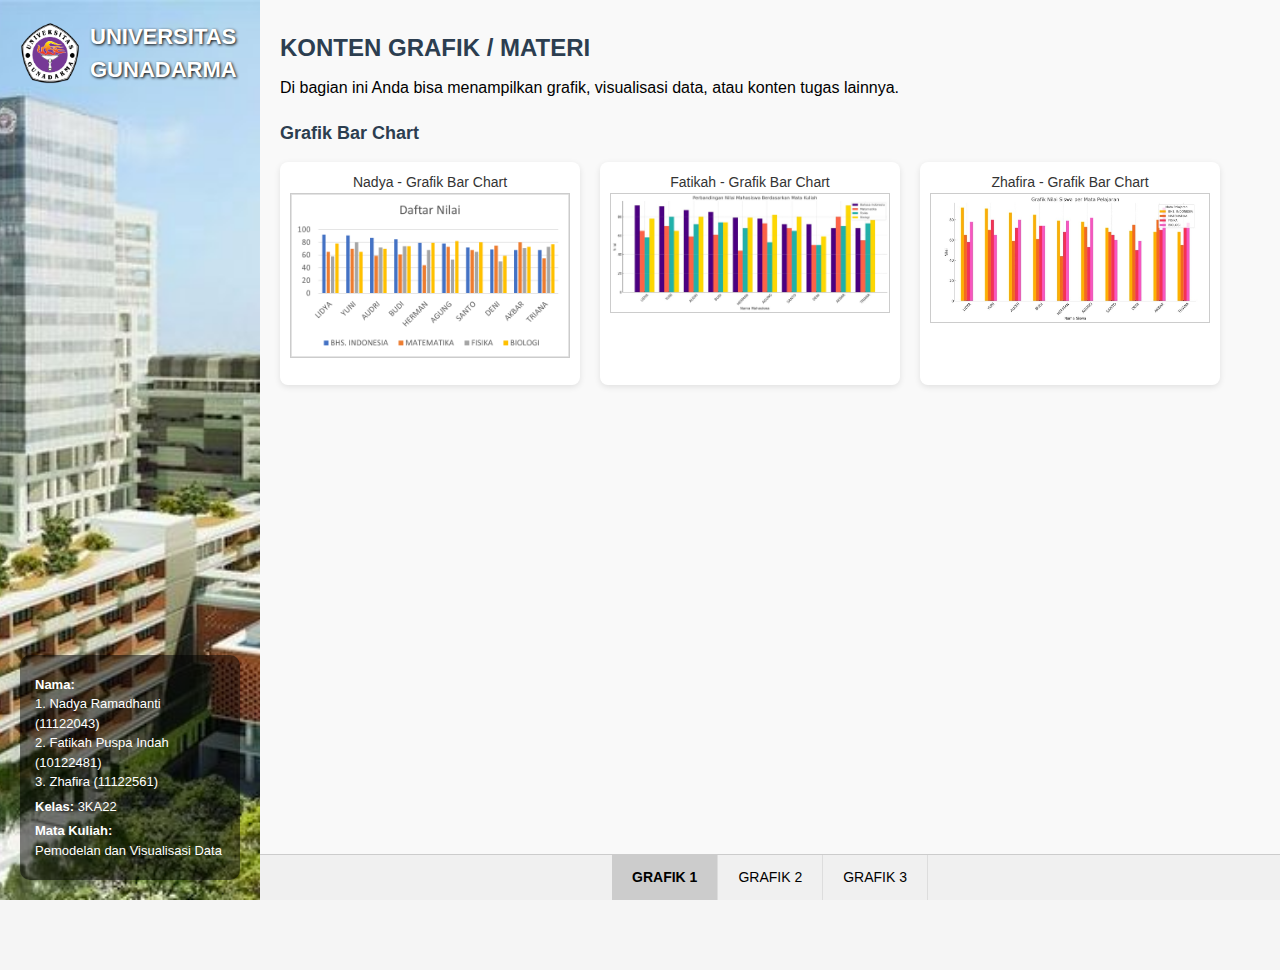
<file: index.html>
<!DOCTYPE html>
<html lang="en">
<head>
  <meta charset="UTF-8" />
  <meta name="viewport" content="width=device-width, initial-scale=1.0"/>
  <title>Data Mahasiswa</title>

  <!-- Link ke file CSS eksternal -->
  <link rel="stylesheet" href="grafik.css">
</head>
<body>
  <div class="container">
    <!-- Kiri -->
    <div class="left-section">
      <div class="header-kampus">
        <img src="gunadarma.png" alt="Logo" class="logo-kampus" />
        <h2>UNIVERSITAS GUNADARMA</h2>
      </div>

      <div class="student-info">
        <p><strong>Nama:</strong><br>
          1. Nadya Ramadhanti (11122043)<br>
          2. Fatikah Puspa Indah (10122481)<br>
          3. Zhafira (11122561)<br>
        </p>
        <p><strong>Kelas:</strong> 3KA22</p>
        <p><strong>Mata Kuliah:</strong><br>Pemodelan dan Visualisasi Data</p>
      </div>
    </div>

    <!-- Kanan -->
    <div class="right-section">
      <h1>KONTEN GRAFIK / MATERI</h1>
      <p>Di bagian ini Anda bisa menampilkan grafik, visualisasi data, atau konten tugas lainnya.</p>
      <div class="grafik-nama" id="grafikNama"></div>
      <div class="grafik-container" id="grafikContainer">
        <!-- Grafik akan ditampilkan di sini -->
      </div>
    </div>
  </div>

  <!-- Tabs -->
  <div class="tabs">
    <div class="tab" onclick="tampilkanGrafik(1)">GRAFIK 1</div>
    <div class="tab" onclick="tampilkanGrafik(2)">GRAFIK 2</div>
    <div class="tab" onclick="tampilkanGrafik(3)">GRAFIK 3</div>
  </div>

  <!-- Link ke file JavaScript eksternal -->
  <script src="script.js"></script>
</body>
</html>
</file>
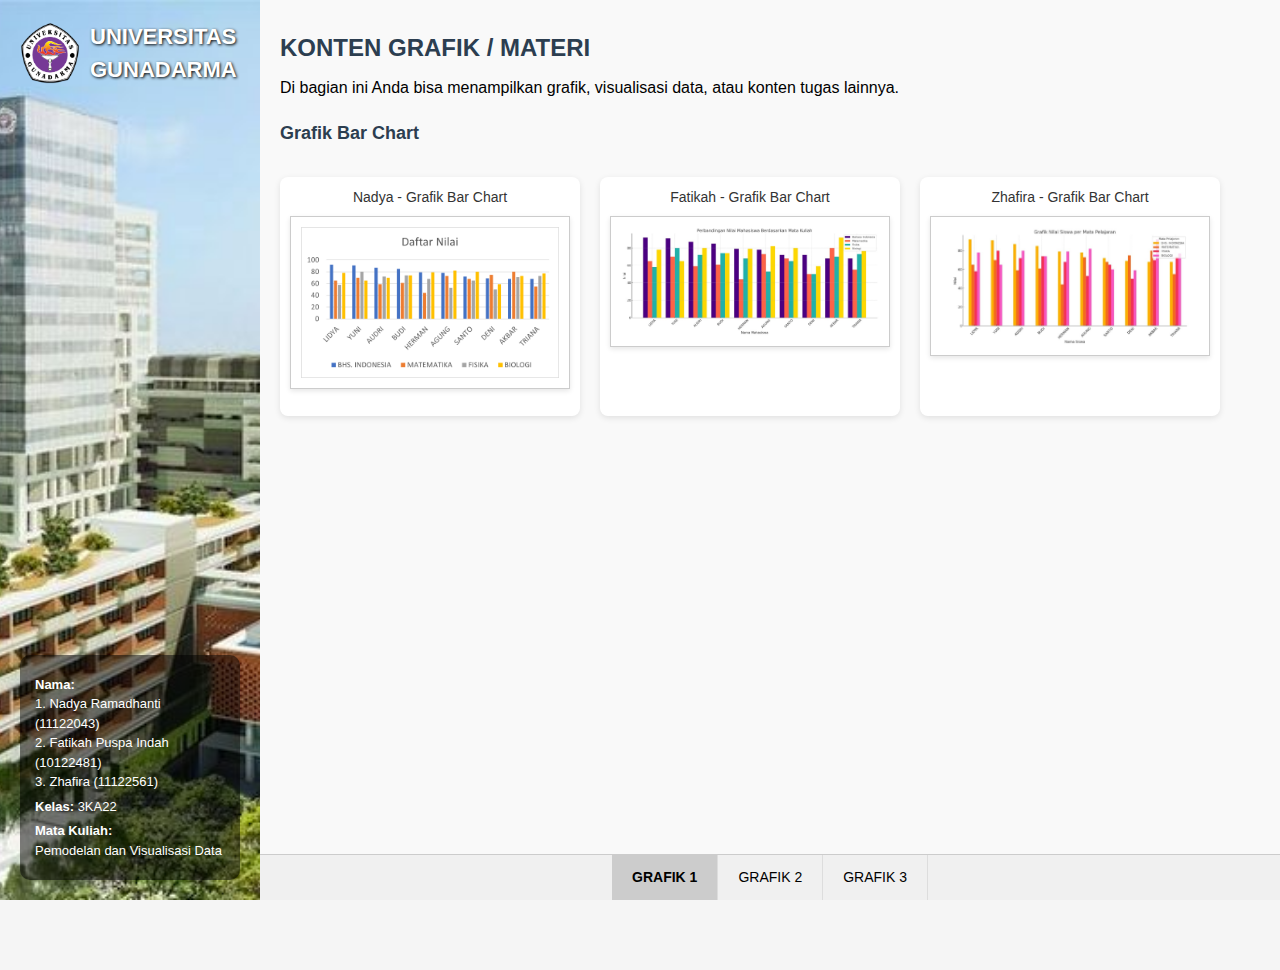
<file: grafik.html>
<!DOCTYPE html>
<html lang="en">
<head>
  <meta charset="UTF-8" />
  <meta name="viewport" content="width=device-width, initial-scale=1.0"/>
  <title>Data Mahasiswa</title>
  <style>
    body {
      margin: 0;
      font-family: Arial, sans-serif;
      background-color: #f5f5f5;
    }

    .tab.active {
  background-color: #ccc;
  font-weight: bold;
    }


    .container {
      display: flex;
      min-height: 100vh;
    }

    .left-section {
      width: 10cm;
      background-image: url('gundar1.jpg');
      background-size: cover;
      background-position: center;
      color: white;
      padding: 30px;
      box-sizing: border-box;
      position: fixed;
      height: 100vh;
      display: flex;
      flex-direction: column;
      justify-content: space-between;
    }

    .logo-kampus {
      width: 80px;
    }

    .header-kampus {
      display: flex;
      align-items: center;
      gap: 15px;
    }

    .header-kampus h2 {
      margin: 0;
      font-size: 28px;
      text-shadow: 1px 1px 3px black;
    }

    .student-info {
      background-color: rgba(0, 0, 0, 0.5);
      padding: 15px;
      border-radius: 10px;
      font-size: 14px;
    }

    .student-info p {
      margin: 5px 0;
      line-height: 1.5;
    }

    .right-section {
      margin-left: 10cm;
      padding: 40px 20px 80px 20px;
      flex: 1;
      background-color: #f9f9f9;
      min-height: 100vh;
    }

    .right-section h1 {
      color: #2c3e50;
    }

    .grafik-container {
      display: flex;
      flex-wrap: wrap;
      gap: 30px;
      margin-top: 30px;
    }

    .grafik-nama {
      font-weight: bold;
      font-size: 18px;
      margin-bottom: 20px;
      color: #2c3e50;
    }

    .grafik-item {
      width: 300px;
      text-align: center;
    }

    .grafik-item img {
      width: 100%;
      height: 180px;
      object-fit: contain;
      border: 1px solid #ccc;
      padding: 10px;
      background-color: white;
      box-shadow: 0 2px 5px rgba(0,0,0,0.1);
    }

    .grafik-title {
      font-size: 14px;
      margin-bottom: 8px;
      color: #333;
    }

    .tabs {
      display: flex;
      position: fixed;
      bottom: 0;
      left: 10cm;
      right: 0;
      border-top: 1px solid #ddd;
      background-color: #f0f0f0;
      z-index: 10;
    }

    .tab {
      padding: 10px 15px;
      cursor: pointer;
      border-right: 1px solid #ddd;
    }

    .tab:hover {
      background-color: #e0e0e0;
    }
  </style>
</head>
<body>
  <div class="container">
    <!-- Kiri -->
    <div class="left-section">
      <div class="header-kampus">
        <img src="gunadarma.png" alt="Logo" class="logo-kampus" />
        <h2>UNIVERSITAS GUNADARMA</h2>
      </div>

      <div class="student-info">
        <p><strong>Nama:</strong><br>
          1. Nadya Ramadhanti (11122043)<br>
          2. Fatikah Puspa Indah (10122481)<br>
          3. Zhafira (11122561)<br>
        </p>
        <p><strong>Kelas:</strong> 3KA22</p>
        <p><strong>Mata Kuliah:</strong><br>Pemodelan dan Visualisasi Data</p>
      </div>
    </div>

    <!-- Kanan -->
    <div class="right-section">
      <h1>KONTEN GRAFIK / MATERI</h1>
      <p>Di bagian ini Anda bisa menampilkan grafik, visualisasi data, atau konten tugas lainnya.</p>
      <div class="grafik-nama" id="grafikNama"></div>
      <div class="grafik-container" id="grafikContainer">
        <!-- Grafik akan ditampilkan di sini -->
      </div>
    </div>
  </div>

  <link rel="stylesheet" href="grafik.css">

  <!-- Tabs -->
  <div class="tabs">
    <div class="tab" onclick="tampilkanGrafik(1)">GRAFIK 1</div>
    <div class="tab" onclick="tampilkanGrafik(2)">GRAFIK 2</div>
    <div class="tab" onclick="tampilkanGrafik(3)">GRAFIK 3</div>
  </div>

  <script>
  function tampilkanGrafik(nomor) {
    const container = document.getElementById('grafikContainer');
    const title = document.getElementById('grafikNama');
    container.innerHTML = '';
    title.innerHTML = '';

    // Hapus semua highlight dari tab
    document.querySelectorAll('.tab').forEach(tab => {
      tab.classList.remove('active');
    });

    // Tambahkan highlight ke tab yang aktif
    document.querySelector(`.tab:nth-child(${nomor})`).classList.add('active');

    let images = [];
    let nama = '';
    let judul = [];

    if (nomor === 1) {
      nama = 'Grafik Bar Chart';
      images = ['nadya-barchart.png', 'fatikah_grafik_batang.jpg', 'zhafira-grafik_batang.png'];
      judul = ['Nadya - Grafik Bar Chart', 'Fatikah - Grafik Bar Chart', 'Zhafira - Grafik Bar Chart'];
    } else if (nomor === 2) {
      nama = 'Grafik Pie Chart';
      images = ['nadya-piechart.png', 'fatikah_piechart.jpg', 'zhafira-piechart.png'];
      judul = ['Nadya - Pie Chart', 'Fatikah - Pie Chart', 'Zhafira - Pie Chart'];
    } else if (nomor === 3) {
      nama = 'Grafik Line';
      images = ['nadya-linechart.png', 'fatikah_grafik_line.jpg', 'zhafira-linechart.png'];
      judul = ['Nadya - Grafik Line', 'Fatikah - Grafik Line', 'Zhafira - Grafik Line'];
    }

    title.innerText = nama;

    images.forEach((src, index) => {
      const wrapper = document.createElement('div');
      wrapper.className = 'grafik-item';

      const label = document.createElement('div');
      label.className = 'grafik-title';
      label.innerText = judul[index];

      const img = document.createElement('img');
      img.src = src;
      img.alt = judul[index];

      wrapper.appendChild(label);
      wrapper.appendChild(img);
      container.appendChild(wrapper);
    });
  }

  
  window.onload = () => tampilkanGrafik(1);
</script>

</body>
</html>
</file>
<file: grafik.css>
/* RESET DASAR */
* {
  box-sizing: border-box;
  margin: 0;
  padding: 0;
}

body {
  font-family: Arial, sans-serif;
  background-color: #f5f5f5;
  line-height: 1.5;
  padding-bottom: 70px; /* ruang aman untuk tab di mobile */
}

.container {
  display: flex;
  min-height: 100vh;
  flex-wrap: wrap;
}

/* SIDEBAR KIRI */
.left-section {
  width: 260px;
  background-image: url('gundar1.jpg');
  background-size: cover;
  background-position: center;
  color: white;
  padding: 20px;
  position: fixed;
  height: 100vh;
  display: flex;
  flex-direction: column;
  justify-content: space-between;
  overflow-y: auto;
}

.logo-kampus {
  width: 60px;
}

.header-kampus {
  display: flex;
  align-items: center;
  gap: 10px;
}

.header-kampus h2 {
  font-size: 22px;
  text-shadow: 1px 1px 3px black;
}

.student-info {
  background-color: rgba(0, 0, 0, 0.5);
  padding: 15px;
  border-radius: 10px;
  font-size: 13px;
}

.student-info p {
  margin: 5px 0;
}

/* KONTEN KANAN */
.right-section {
  margin-left: 260px;
  padding: 30px 20px 80px 20px;
  flex: 1;
  background-color: #f9f9f9;
  min-height: 100vh;
}

.right-section h1 {
  color: #2c3e50;
  font-size: 24px;
  margin-bottom: 10px;
}

.grafik-nama {
  font-weight: bold;
  font-size: 18px;
  margin-top: 20px;
  margin-bottom: 15px;
  color: #2c3e50;
}

.grafik-container {
  display: flex;
  flex-wrap: wrap;
  gap: 20px;
}

.grafik-item {
  width: 100%;
  max-width: 300px;
  text-align: center;
  background-color: white;
  padding: 10px;
  border-radius: 8px;
  box-shadow: 0 2px 6px rgba(0,0,0,0.1);
}

.grafik-item img {
  width: 100%;
  height: auto;
  max-height: 180px;
  object-fit: contain;
  margin-bottom: 10px;
  border: 1px solid #ccc;
}

.grafik-title {
  font-size: 14px;
  color: #333;
}

/* TABS NAVIGASI */
.tabs {
  display: flex;
  position: fixed;
  bottom: 0;
  left: 260px;
  right: 0;
  background-color: #f0f0f0;
  border-top: 1px solid #ccc;
  z-index: 100;
  justify-content: center;
  flex-wrap: wrap;
}

.tab {
  padding: 12px 20px;
  cursor: pointer;
  border-right: 1px solid #ddd;
  font-size: 14px;
  background-color: transparent;
  transition: background-color 0.2s;
}

.tab:hover {
  background-color: #e0e0e0;
}

.tab.active {
  background-color: #ccc;
  font-weight: bold;
}

/* RESPONSIVE UNTUK HP */
@media (max-width: 768px) {
  .left-section {
    position: relative;
    width: 100%;
    height: auto;
    margin-bottom: 20px;
  }

  .right-section {
    margin-left: 0;
    padding: 20px 15px 100px 15px; /* bawah 100px untuk aman dari tab */
  }

  .tabs {
    left: 0;
    right: 0;
    width: 100%;
    flex-wrap: wrap;
    justify-content: center;
    position: fixed;
    bottom: 0;
  }

  .grafik-container {
    justify-content: center;
  }

  .grafik-item {
    max-width: 100%;
  }

  .header-kampus h2 {
    font-size: 18px;
  }

  .logo-kampus {
    width: 50px;
  }

  .tab {
    flex: 1 1 auto;
    text-align: center;
  }
}
</file>
